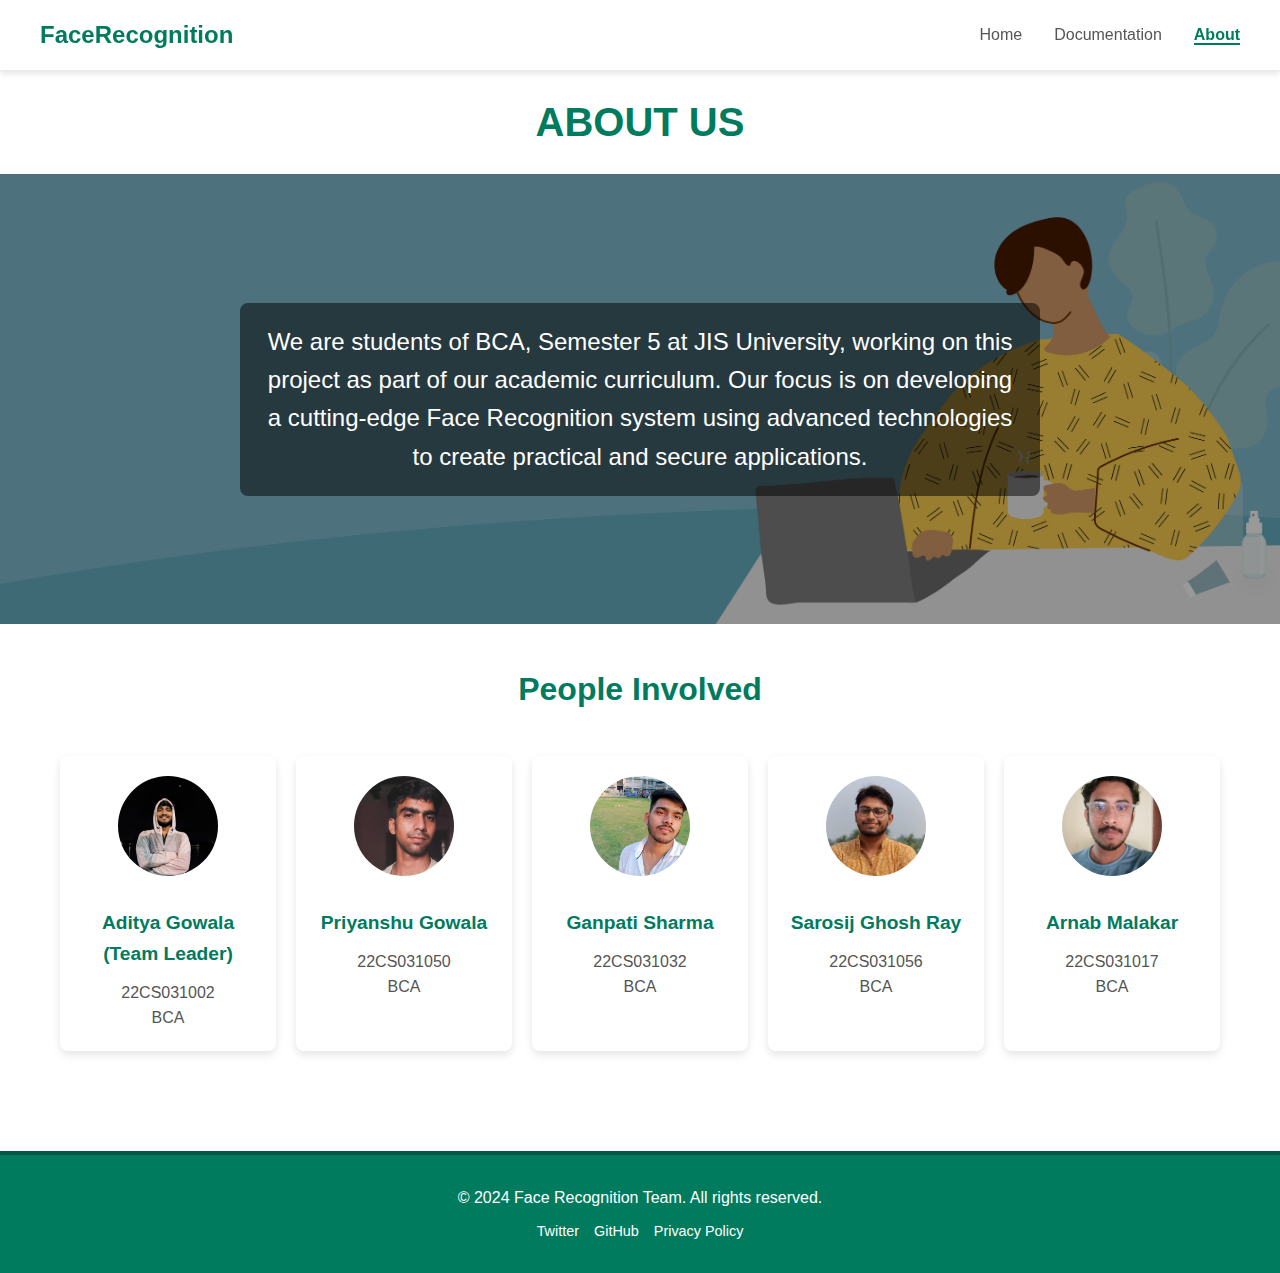
<file: Face-Recognition-App/about.html>
<!DOCTYPE html>
<html lang="en">
<head>
    <meta charset="UTF-8">
    <meta name="viewport" content="width=device-width, initial-scale=1.0">
    <link rel="stylesheet" href="about.css">
    <script defer src="generaljs.js"></script>
    <link rel="stylesheet" href="general.css">
    <title>About Us</title>
</head>
<body>
    <nav class="navbar">
        <div class="navbar-container">
          <div class="logo">FaceRecognition</div>
          <ul class="navbar-links" id="navbarLinks">
            <li><a href="index.html">Home</a></li>
            <li><a href="documentation.html">Documentation</a></li>
            <li><a href="about.html">About</a></li>
          </ul>
          <button class="navbar-toggle" id="menuIcon">☰</button> <!-- Hamburger menu icon -->
        </div>
      </nav>
    
    <!-- Heading -->
    <h1>About Us</h1>

    <!-- Hero Section -->
    <div class="hero">
        <div class="hero-text">
            <p>
                We are students of BCA, Semester 5 at JIS University, working on this project as part of our academic curriculum. Our focus is on developing a cutting-edge Face Recognition system using advanced technologies to create practical and secure applications.
            </p>
            
        </div>
    </div>

    <!-- People Involved -->
    <section class="team-section">
        <h2>People Involved</h2>
        <div class="team-grid">
            <div class="team-member">
                <img src="./images/aditya.jpeg" alt="Aditya Gowala">
                <h3>Aditya Gowala (Team Leader)</h3>
                <p>22CS031002</p>
                <p>BCA</p>
            </div>
            <div class="team-member">
                <img src="./images/priynshu.jpeg" alt="Priyanshu Gowala">
                <h3>Priyanshu Gowala</h3>
                <p>22CS031050</p>
                <p>BCA</p>
            </div>
            <div class="team-member">
                <img src="./images/ganpati2.jpeg" alt="Ganpati Sharma">
                <h3>Ganpati Sharma</h3>
                <p>22CS031032</p>
                <p>BCA</p>
            </div>
            <div class="team-member">
                <img src="./images/sarosij.jpeg" alt="Sarosij Ghosh Ray">
                <h3>Sarosij Ghosh Ray</h3>
                <p>22CS031056</p>
                <p>BCA</p>
            </div>
            <div class="team-member">
                <img src="./images/arnab2.jpeg" alt="Arnab Malakar">
                <h3>Arnab Malakar</h3>
                <p>22CS031017</p>
                <p>BCA</p>
            </div>
        </div>
    </section>

    <!-- Footer -->
    <footer class="footer">
        <div class="footer-content">
            <p>&copy; 2024 Face Recognition Team. All rights reserved.</p>
            <ul class="footer-links">
                <li><a href="https://twitter.com" target="_blank">Twitter</a></li>
                <li><a href="https://github.com" target="_blank">GitHub</a></li>
                <li><a href="#privacy-policy">Privacy Policy</a></li>
            </ul>
        </div>
      </footer>
      <script>
        document.addEventListener("DOMContentLoaded", function() {
  // Select the elements
  const menuIcon = document.getElementById('menuIcon'); // Hamburger icon
  const navbarLinks = document.querySelector('.navbar-links'); // Navbar links container
  
  // Add event listener to toggle slide-in menu on click (hamburger icon)
  menuIcon.addEventListener("click", () => {
    navbarLinks.classList.toggle("show"); // Toggle the visibility of the slide-in menu
  });
});
        </script>
</body>
</html>
</file>
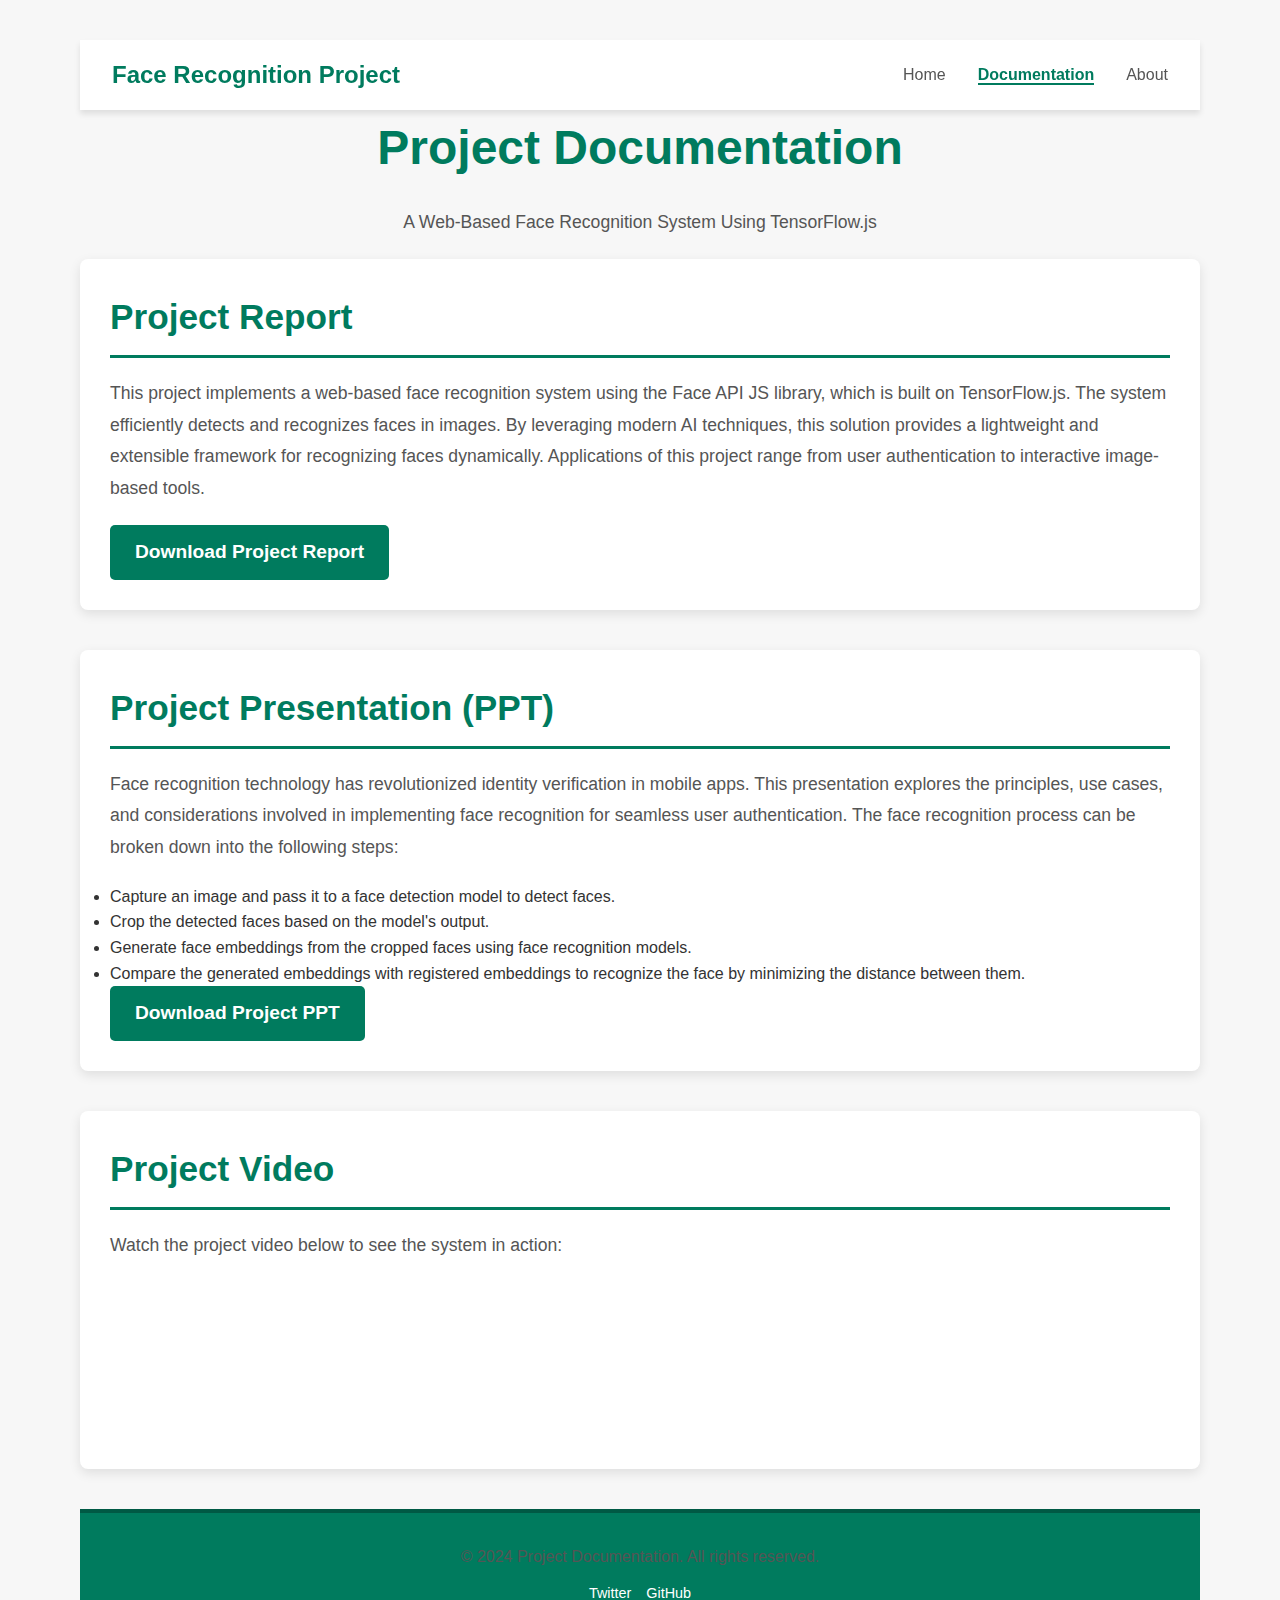
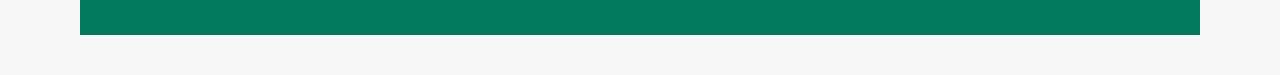
<file: Face-Recognition-App/documentation.html>
<!DOCTYPE html>
<html lang="en">
<head>
    <meta charset="UTF-8">
    <meta name="viewport" content="width=device-width, initial-scale=1.0">
    <title>Project Documentation</title>
    <link rel="stylesheet" href="docu.css">
    <script defer src="generaljs.js"></script>
    <link rel="stylesheet" href="general.css">
</head>
<body>

    <!-- Navbar Section -->
    <div class="navbar">
        <div class="navbar-container">
            <div class="logo">Face Recognition Project</div>
            <ul class="navbar-links">
                <li><a href="index.html">Home</a></li>
            <li><a href="documentation.html">Documentation</a></li>
            <li><a href="about.html">About</a></li>
            </ul>
            <button class="navbar-toggle" id="menuIcon" aria-label="Toggle navigation">&#9776;</button>
        </div>
    </div>

    <!-- Main Header -->
    <header>
        <h1>Project Documentation</h1>
        <p class="subtitle">A Web-Based Face Recognition System Using TensorFlow.js</p>
    </header>

    <!-- Project Report Section -->
    <section id="report" class="section">
        <h2>Project Report</h2>
        <p>This project implements a web-based face recognition system using the Face API JS library, which is built on TensorFlow.js. The system efficiently detects and recognizes faces in images. By leveraging modern AI techniques, this solution provides a lightweight and extensible framework for recognizing faces dynamically. Applications of this project range from user authentication to interactive image-based tools.</p>
        <a href="https://docs.google.com/document/d/1oCmtPUllqSc2g-5ok3QzDZ_wFIyY7sQZ/edit?usp=drive_link&ouid=113888253709071385148&rtpof=true&sd=true" target="_blank" class="button">Download Project Report</a>
    </section>

    <!-- Project Presentation Section -->
    <section id="ppt" class="section">
        <h2>Project Presentation (PPT)</h2>
        <p>Face recognition technology has revolutionized identity verification in mobile apps. This presentation explores the principles, use cases, and considerations involved in implementing face recognition for seamless user authentication. The face recognition process can be broken down into the following steps:</p>
        <ul>
            <li>Capture an image and pass it to a face detection model to detect faces.</li>
            <li>Crop the detected faces based on the model's output.</li>
            <li>Generate face embeddings from the cropped faces using face recognition models.</li>
            <li>Compare the generated embeddings with registered embeddings to recognize the face by minimizing the distance between them.</li>
        </ul>
        <a href="https://docs.google.com/presentation/d/1OYHon4EFBq82dmRfupVAA6p94wLHsFAp/edit?usp=sharing&ouid=113888253709071385148&rtpof=true&sd=true" target="_blank" class="button">Download Project PPT</a>
    </section>

    <!-- Project Video Section -->
    <section id="video" class="section">
        <h2>Project Video</h2>
        <p>Watch the project video below to see the system in action:</p>
        <div class="video-container">
            <iframe 
                src="https://www.youtube.com/embed/DlKqjVAmuN8" 
                title="Project Video" 
                frameborder="0" 
                allow="accelerometer; autoplay; encrypted-media; gyroscope; picture-in-picture" 
                allowfullscreen>
            </iframe>
        </div>
    </section>

    <!-- Footer Section -->
    <footer class="footer">
        <div class="footer-content">
            <p>&copy; 2024 Project Documentation. All rights reserved.</p>
            <ul class="footer-links">
                <li><a href="https://twitter.com" target="_blank">Twitter</a></li>
                <li><a href="https://github.com" target="_blank">GitHub</a></li>
            </ul>
        </div>
    </footer>
    <script>
        document.addEventListener("DOMContentLoaded", function() {
  // Select the elements
  const menuIcon = document.getElementById('menuIcon'); // Hamburger icon
  const navbarLinks = document.querySelector('.navbar-links'); // Navbar links container
  
  // Add event listener to toggle slide-in menu on click (hamburger icon)
  menuIcon.addEventListener("click", () => {
    navbarLinks.classList.toggle("show"); // Toggle the visibility of the slide-in menu
  });
});
        </script>
</body>
</html>
</file>
<file: Face-Recognition-App/general.css>
/* Active Link Styles */
  .navbar-links .active {
    font-weight: bold; /* Make the active link bold */
    color: #007b5e; /* Set the text color to match the navbar's theme */
    border-bottom: 2px solid #007b5e; /* Underline the active link with the theme color */
}
</file>
<file: Face-Recognition-App/docu.css>
/* Global Styles */
        * {
            margin: 0;
            padding: 0;
            box-sizing: border-box;
        }

        body {
            font-family: 'Helvetica Neue', Arial, sans-serif;
            background-color: #f7f7f7;
            color: #333;
            line-height: 1.6;
            padding: 40px;
            margin: 0;
            max-width: 1200px;
            margin: 0 auto;
            
        }

/* Custom Scrollbar */
::-webkit-scrollbar {
    width: 6px; /* Narrower scrollbar */
    height: 6px; /* Also reduce height for horizontal scrollbars */
}

::-webkit-scrollbar-thumb {
    background: #007b5e; /* Main scrollbar color */
    border-radius: 3px; /* Rounded corners for a sleek look */
}

::-webkit-scrollbar-thumb:hover {
    background: #005944; /* Slightly darker on hover */
}

::-webkit-scrollbar-track {
    background: #f7f7f7; /* Subtle light background for the track */
    border-radius: 3px; /* Match the thumb's rounded corners */
}
        /* Navbar Styles */
/* Navbar */
.navbar {
    background-color: #ffffff;
    box-shadow: 0 4px 6px rgba(0, 0, 0, 0.1);
    position: sticky;
    top: 0;
    z-index: 1000;
    padding: 1rem 2rem;
  }
  
  .navbar-container {
    display: flex;
    justify-content: space-between;
    align-items: center;
    max-width: 1200px;
    margin: 0 auto;
  }
  
  .logo {
    font-size: 1.5rem;
    font-weight: 700;
    color: #007b5e;
  }
  
  .navbar-links {
    display: flex;
    gap: 2rem;
    list-style: none;
  }
  
  .navbar-links li a {
    text-decoration: none;
    color: #555;
    font-size: 1rem;
    transition: color 0.3s ease;
  }
  
  .navbar-links li a:hover {
    color: #007b5e;
  }
  
  /* Navbar Toggle for Mobile */
  .navbar-toggle {
    display: none; /* Keep hidden by default */
    font-size: 2rem; /* Size of the icon */
    background: transparent; /* No background */
    border: none; /* Remove border */
    color: #007b5e; /* Icon color */
    cursor: pointer; /* Pointer cursor */
    padding: 10px; /* Add padding for click area */
    border-radius: 5px; /* Rounded edges */
    transition: background 0.3s ease, color 0.3s ease; /* Smooth hover effect */
  }
  
  /* Show toggle button on smaller screens */
  @media (max-width: 768px) {
    .navbar-toggle {
      display: block;
    }
  
    .navbar-links {
      display: none;  /* Hide links by default on smaller screens */
      position: absolute;
      top: 70px;
      left: 0;
      background-color: white;
      width: 100%;
      padding: 1rem;
      box-shadow: 0 4px 6px rgba(0, 0, 0, 0.1);
      flex-direction: column;
      gap: 1rem;
      border-radius: 5px;
    }
  
    .navbar-links.show {
      display: flex;  /* Show links when the "show" class is added */
    }
  }
  
  /* Hover effect for the hamburger menu icon */
  .navbar-toggle:hover {
    background-color: #e0f4ec;
    color: #00583d;
  }
  
  .navbar-toggle:focus {
    outline: 2px solid #007b5e;
    outline-offset: 2px;
  }

        h1, h2 {
            color: #007b5e;
            font-weight: 600;
            margin-bottom: 20px;
        }

        h1 {
            font-size: 3rem;
            text-align: center;
        }

        h2 {
            font-size: 2.2rem;
            border-bottom: 3px solid #007b5e;
            padding-bottom: 10px;
            margin-bottom: 20px;
        }

        .subtitle{
            display: flex;
            justify-content: center;
            align-items: center;
        }

        p {
            font-size: 1.1rem;
            line-height: 1.8;
            color: #555;
            margin-bottom: 20px;
        }

        .section {
            background-color: white;
            padding: 30px;
            margin-bottom: 40px;
            border-radius: 8px;
            box-shadow: 0 4px 12px rgba(0, 0, 0, 0.1);
        }

        .section:hover {
            box-shadow: 0 8px 16px rgba(0, 0, 0, 0.2);
            transform: translateY(-5px);
        }

        .button {
            display: inline-block;
            padding: 12px 25px;
            background-color: #007b5e;
            color: white;
            text-decoration: none;
            font-size: 1.2rem;
            font-weight: 600;
            border-radius: 5px;
            transition: background-color 0.3s ease, transform 0.3s ease;
        }

        .button:hover {
            background-color: #005944;
            transform: translateY(-3px);
        }

          /* Footer Styles */
.footer {
    background-color: #007b5e; /* Professional dark green */
    color: #ffffff; /* White text for contrast */
    text-align: center;
    padding: 20px 10px;
    font-size: 0.9rem;
    margin-top: 40px;
    border-top: 4px solid #005944; /* Slight border to separate footer */
}

.footer-content {
    max-width: 1200px;
    margin: 0 auto;
    padding: 10px 20px;
}

.footer p {
    margin-bottom: 10px;
    font-size: 1rem;
    font-weight: 400;
}

.footer-links {
    list-style: none;
    padding: 0;
    display: flex;
    justify-content: center;
    gap: 15px; /* Space between links */
}

.footer-links li {
    display: inline;
}

.footer-links a {
    color: #ffffff;
    text-decoration: none;
    font-weight: 500;
    transition: color 0.3s ease;
}

.footer-links a:hover {
    color: #e0e0e0; /* Slightly lighter shade on hover */
}

/* Responsive Footer for Small Screens */
@media (max-width: 768px) {
    .footer {
        font-size: 0.8rem;
    }

    .footer-links {
        flex-direction: column; /* Stack links vertically */
        gap: 10px;
    }
}
</file>
<file: Face-Recognition-App/about.css>
/* General Reset */
* {
    margin: 0;
    padding: 0;
    box-sizing: border-box;
}
  
body {
    font-family: 'Arial', sans-serif;
    color: #333;
    line-height: 1.6;
    scroll-behavior: smooth; /* Enables smooth scrolling */
    overflow-x: hidden; /* Prevent horizontal scrolling */
}

/* Custom Scrollbar */
::-webkit-scrollbar {
    width: 6px; /* Narrower scrollbar */
    height: 6px; /* Also reduce height for horizontal scrollbars */
}

::-webkit-scrollbar-thumb {
    background: #007b5e; /* Main scrollbar color */
    border-radius: 3px; /* Rounded corners for a sleek look */
}

::-webkit-scrollbar-thumb:hover {
    background: #005944; /* Slightly darker on hover */
}

::-webkit-scrollbar-track {
    background: #f7f7f7; /* Subtle light background for the track */
    border-radius: 3px; /* Match the thumb's rounded corners */
}

/* Custom Scrollbar */
::-webkit-scrollbar {
    width: 6px; /* Narrower scrollbar */
    height: 6px; /* Also reduce height for horizontal scrollbars */
}

::-webkit-scrollbar-thumb {
    background: #007b5e; /* Main scrollbar color */
    border-radius: 3px; /* Rounded corners for a sleek look */
}

::-webkit-scrollbar-thumb:hover {
    background: #005944; /* Slightly darker on hover */
}

::-webkit-scrollbar-track {
    background: #f7f7f7; /* Subtle light background for the track */
    border-radius: 3px; /* Match the thumb's rounded corners */
}


/* Navbar */
.navbar {
    background-color: #ffffff;
    box-shadow: 0 4px 6px rgba(0, 0, 0, 0.1);
    position: sticky;
    top: 0;
    z-index: 1000;
    padding: 1rem 2rem;
  }
  
  .navbar-container {
    display: flex;
    justify-content: space-between;
    align-items: center;
    max-width: 1200px;
    margin: 0 auto;
  }
  
  .logo {
    font-size: 1.5rem;
    font-weight: 700;
    color: #007b5e;
  }
  
  .navbar-links {
    display: flex;
    gap: 2rem;
    list-style: none;
  }
  
  .navbar-links li a {
    text-decoration: none;
    color: #555;
    font-size: 1rem;
    transition: color 0.3s ease;
  }
  
  .navbar-links li a:hover {
    color: #007b5e;
  }
  
  /* Navbar Toggle for Mobile */
  .navbar-toggle {
    display: none; /* Keep hidden by default */
    font-size: 2rem; /* Size of the icon */
    background: transparent; /* No background */
    border: none; /* Remove border */
    color: #007b5e; /* Icon color */
    cursor: pointer; /* Pointer cursor */
    padding: 10px; /* Add padding for click area */
    border-radius: 5px; /* Rounded edges */
    transition: background 0.3s ease, color 0.3s ease; /* Smooth hover effect */
  }
  
  /* Show toggle button on smaller screens */
  @media (max-width: 768px) {
    .navbar-toggle {
      display: block;
    }
  
    .navbar-links {
      display: none;  /* Hide links by default on smaller screens */
      position: absolute;
      top: 70px;
      left: 0;
      background-color: white;
      width: 100%;
      padding: 1rem;
      box-shadow: 0 4px 6px rgba(0, 0, 0, 0.1);
      flex-direction: column;
      gap: 1rem;
      border-radius: 5px;
    }
  
    .navbar-links.show {
      display: flex;  /* Show links when the "show" class is added */
    }
  }
  
  /* Hover effect for the hamburger menu icon */
  .navbar-toggle:hover {
    background-color: #e0f4ec;
    color: #00583d;
  }
  
  .navbar-toggle:focus {
    outline: 2px solid #007b5e;
    outline-offset: 2px;
  }

h1 {
    text-align: center;
    margin: 20px 0;
    font-size: 2.5rem;
    color: #007b5e;
    text-transform: uppercase;
}

.hero {
    position: relative;
    width: 100%;
    height: 50vh;
    background: url('banner2.jpg') no-repeat center center/cover;
    display: flex;
    align-items: center;
    justify-content: center;
    color: white;
    text-align: center;
    overflow: hidden;
}

.hero::before {
    content: '';
    position: absolute;
    top: 0;
    left: 0;
    width: 100%;
    height: 100%;
    background: rgba(0, 0, 0, 0.4); /* Adds the dull overlay */
    z-index: 1; /* Makes sure the overlay is above the image but below the text */
}

.hero-text {
    position: relative;
    z-index: 2; /* Keeps the text on top of the overlay */
    background-color: rgba(0, 0, 0, 0.5);
    padding: 20px;
    border-radius: 8px;
    font-size: 1.5rem;
    max-width: 800px;
}


.team-section {
    padding: 40px 20px;
}

.team-section h2 {
    text-align: center;
    margin-bottom: 20px;
    color: #007b5e;
    font-size: 2rem;
}

.team-grid {
    display: grid;
    grid-template-columns: repeat(auto-fit, minmax(200px, 1fr));
    gap: 20px;
    padding: 20px;
    max-width: 1200px;
    margin: 0 auto;
}

.team-member {
    background-color: #ffffff;
    border-radius: 8px;
    box-shadow: 0 4px 8px rgba(0, 0, 0, 0.1);
    text-align: center;
    padding: 20px;
    transition: transform 0.3s ease, box-shadow 0.3s ease;
}

.team-member:hover {
    transform: scale(1.05);
    box-shadow: 0 6px 12px rgba(0, 0, 0, 0.2);
}

.team-member img {
    width: 100px;
    height: 100px;
    object-fit: cover;
    border-radius: 50%;
    margin-bottom: 15px;
}

.team-member h3 {
    margin: 10px 0;
    color: #007b5e;
    font-size: 1.2rem;
}

.team-member p {
    color: #555;
    font-size: 1rem;
}

  /* Footer Styles */
  .footer {
    background-color: #007b5e; /* Professional dark green */
    color: #ffffff; /* White text for contrast */
    text-align: center;
    padding: 20px 10px;
    font-size: 0.9rem;
    margin-top: 40px;
    border-top: 4px solid #005944; /* Slight border to separate footer */
}

.footer-content {
    max-width: 1200px;
    margin: 0 auto;
    padding: 10px 20px;
}

.footer p {
    margin-bottom: 10px;
    font-size: 1rem;
    font-weight: 400;
}

.footer-links {
    list-style: none;
    padding: 0;
    display: flex;
    justify-content: center;
    gap: 15px; /* Space between links */
}

.footer-links li {
    display: inline;
}

.footer-links a {
    color: #ffffff;
    text-decoration: none;
    font-weight: 500;
    transition: color 0.3s ease;
}

.footer-links a:hover {
    color: #e0e0e0; /* Slightly lighter shade on hover */
}

/* Responsive Footer for Small Screens */
@media (max-width: 768px) {
    .footer {
        font-size: 0.8rem;
    }

    .footer-links {
        flex-direction: column; /* Stack links vertically */
        gap: 10px;
    }
}
</file>
